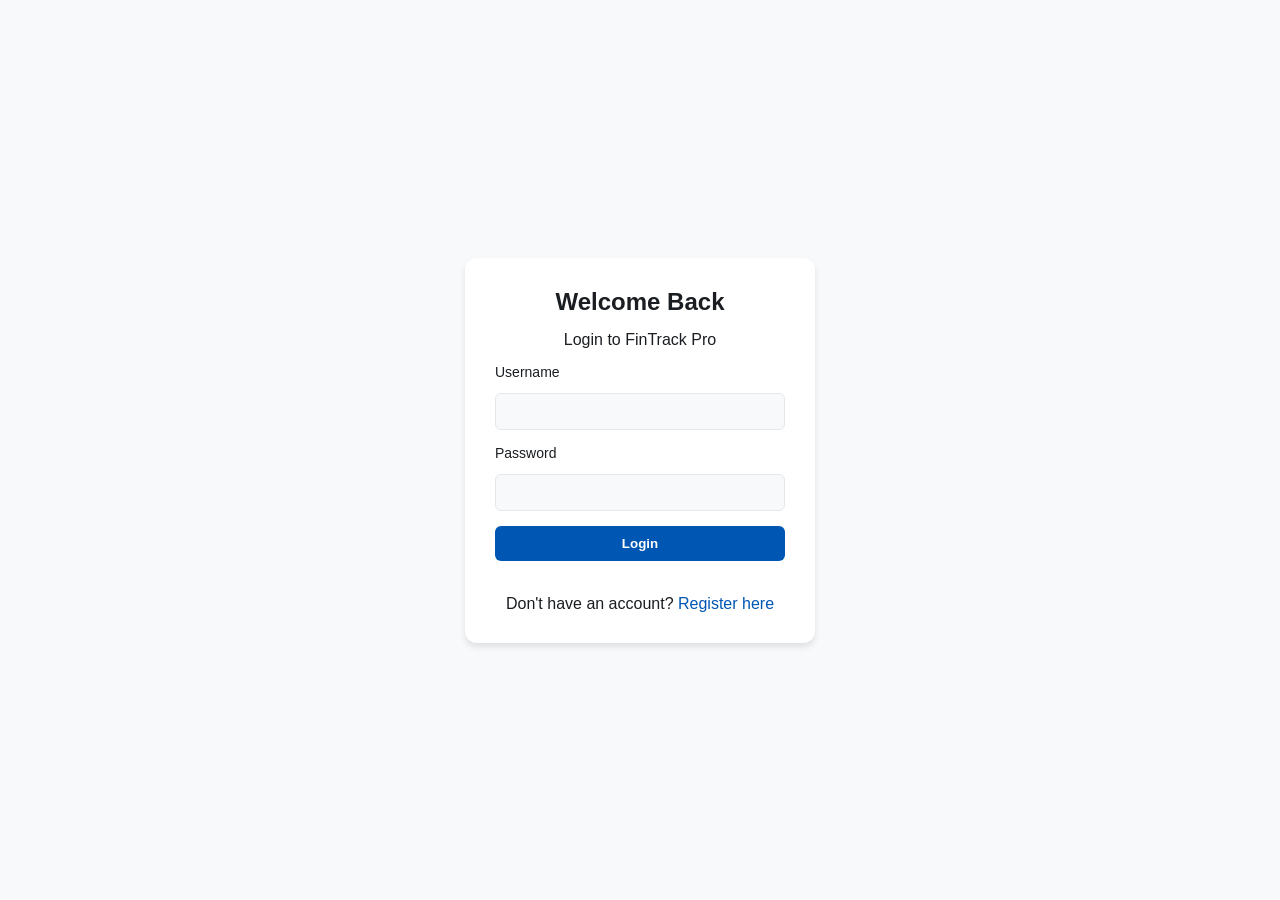
<file: login.html>
<!DOCTYPE html>
<html lang="en">
<head>
    <meta charset="UTF-8">
    <meta name="viewport" content="width=device-width, initial-scale=1.0">
    <title>FinTrack Pro</title>

    <link rel="stylesheet" href="style.css">
</head>
<body style="display: flex; justify-content: center; align-items: center;">

    <div class="auth-card">
        <h2>Welcome Back</h2>
        <p>Login to FinTrack Pro</p>

        <form id="loginForm">
            <div class="form-group">
                <label >Username</label>
                <input type="text"  id="loginUsername" required>

            </div>

            <div class="form-group">
                <label for="Password">Password</label>
                <input type="password" id="loginPassword" required>
            </div>
            

            <button type="submit" id="loginButton">Login</button>
        </form>
        <p>Don't have an account? <a href="./register.html">Register here</a></p>
    </div>

    <script type="module">
        import { loginUser } from './auth.js';


        document.getElementById('loginForm').addEventListener('submit',(e)=>{
            e.preventDefault();

            const userName = document.getElementById('loginUsername').value;
            const password = document.getElementById('loginPassword').value;
          

            const attempt = loginUser(userName, password);

            if(attempt.success){
                window.location.replace('index.html');
            }else{
                alert(attempt.message);
            }
        })
    </script>
    
</body>
</html>
</file>
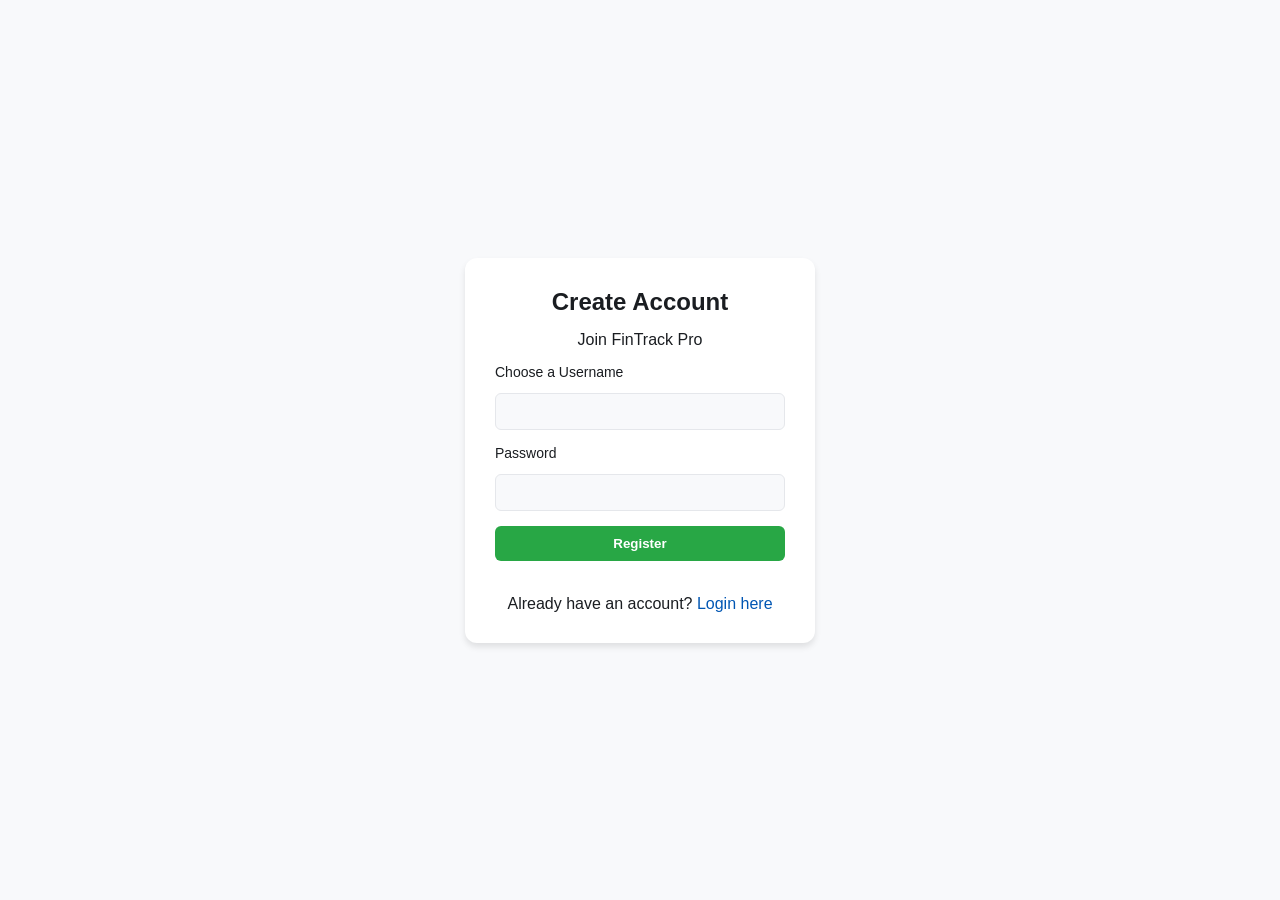
<file: register.html>
<!DOCTYPE html>
<html lang="en">
<head>
    <meta charset="UTF-8">
    <meta name="viewport" content="width=device-width, initial-scale=1.0">
    <title>Document</title>

    <link rel="stylesheet" href="style.css">
</head>
<body style="display: flex; justify-content: center; align-items: center;">
<body>
    
    <div class="auth-card">
        <h2>Create Account</h2>
        <p>Join FinTrack Pro</p>

        <form id="registerUser">
            <div class="form-group">
                <label >Choose a Username</label>
                <input type="text"  id="regUsername" required>

            </div>

            <div class="form-group">
                <label for="Password">Password</label>
                <input type="password" id="regPassword" required>
            </div>
            

            <button type="submit" id="registerButton">Register</button>
        </form>
        <p>Already have an account? <a href="./login.html">Login here</a></p>
    </div>
    <script type="module">
        import {registerUser} from './auth.js';
        document.getElementById('registerUser').addEventListener('submit',(e)=>{
            e.preventDefault();

            const userName = document.getElementById('regUsername').value;
            const password = document.getElementById('regPassword').value;

            const attempt = registerUser(userName,password,'$');

            if(attempt.success){
                alert(attempt.message);

                window.location.href = 'login.html'
            }else{
                alert(attempt.message);
            }


        })
    </script>
</body>
</html>
</file>
<file: style.css>
:root {
    /* Light Mode Variables */
    --bg-main: #f8f9fb;
    --bg-card: #ffffff;
    --bg-sidebar: #ffffff;
    --text-dark: #1a1d21;
    --text-muted: #6b7280;
    --border-color: #e5e7eb;
    --primary-blue: #dbeafe;
    --primary-blue-text: #1e40af;
    --accent-black: #000000;
    --text-btn:#fff;
    --green-light: #dcfce7;
    --green-text: #166534;
    --red-light: #fee2e2;
    --red-text: #991b1b;
}

/* Dark Mode Variables applied when .dark-theme is on body */
body.dark-theme {
    --bg-main: #111827;
    --bg-card: #1f2937;
    --bg-sidebar: #1f2937;
    --text-dark: #f9fafb;
    --text-muted: #9ca3af;
    --border-color: #374151;
    --primary-blue: #374151;
    --primary-blue-text: #60a5fa;
    --accent-black: #ffffff;
    --text-btn:#000000;
}

*{
    margin: 0;
    padding: 0;
    font-family: 'Inter', sans-serif;
    box-sizing: border-box;
    font-family: 'Inter', sans-serif;

    
}

body,
html{
    margin: 0;
    padding: 0;
    box-sizing: border-box;
    background-color: whitesmoke;
    height: 100vh;
    width: 100%;
 
    /* background-color: #f4f7f6; */

}

body {
    background-color: var(--bg-main);
    color: var(--text-dark);
    transition: background-color 0.3s, color 0.3s;
}

.app-container {
    display: flex;
    height: 100vh;
    overflow: hidden;
}

.sidebar {
    width: 260px;
    background-color: var(--bg-sidebar);
    border-right: 1px solid var(--border-color);
    padding: 24px;
    display: flex;
    flex-direction: column;
    transition: background-color 0.3s;
}

.logo {
    display: flex;
    align-items: center;
    gap: 15px;
    margin-bottom: 40px;
}

.logo i{ 
    font-size: 24px;
}
.logo h2 { 
    font-size: 18px; 
    font-weight: 700; 
}
.logo p { 
    font-size: 12px; 
    color: var(--text-muted); 
}

.nav-menu { 
    flex: 1; 
}
.nav-item {
    display: flex;
    align-items: center;
    gap: 15px;
    padding: 14px ;
    text-decoration: none;
    color: var(--text-muted);
    border-radius: 8px;
    margin-bottom: 8px;
    font-weight: 500;
    transition: all 0.2s;
}

.nav-item:hover, .nav-item.active {
    background-color: var(--primary-blue);
    color: var(--primary-blue-text);
}

.add-btn {
    background-color: var(--accent-black);
    color: var(--text-btn);
    border: none;
    padding: 14px;
    border-radius: 8px;
    cursor: pointer;
    font-weight: 600;
    display: flex;
    justify-content: center;
    align-items: center;
    gap: 8px;
}
.main-content {
    flex: 1;
    display: flex;
    flex-direction: column;
    overflow-y: auto;
}
.topbar {
    display: flex;
    justify-content: flex-end;
    align-items: center;
    padding: 16px 32px;
    background-color: var(--bg-sidebar);
    border-bottom: 1px solid var(--border-color);
}

.search-bar {
    display: flex;
    align-items: center;
    gap: 8px;
    background-color: var(--bg-main);
    padding: 5px 16px;
    border-radius: 8px;
    width: 400px;
}
.search-bar input {
    border: none;
    background: transparent;
    outline: none;
    width: 100%;
    color: var(--text-dark);
}

.user-actions {
    display: flex;
    align-items: center;
    gap: 20px;
    color: var(--text-muted);
}
.user-profile {
    display: flex;
    align-items: center;
    gap: 12px;
    border-left: 1px solid var(--border-color);
    padding-left: 20px;
}

.user-info { display: flex; flex-direction: column; align-items: end;}
.user-info .name { font-size: 14px; font-weight: 600; color: var(--text-dark);}
.user-info .plan { font-size: 12px; }
.user-profile img { width: 36px; height: 36px; border-radius: 50%; }


.view-section { display: none; padding: 32px; }
.view-section.active { display: block; }

.page-header {
    display: flex;
    justify-content: space-between;
    align-items: flex-end;
    margin-bottom: 24px;
}

.page-header h1{ 
    font-size: 28px; 
    margin-bottom: 4px; 
}
.page-header p{ 
    color: var(--text-muted); 
    font-size: 14px; 
}
.header-actions{ 
    display: flex; 
    gap: 12px; 
}

.overview-cards{
    display: grid;
    grid-template-columns: repeat(4, 1fr);
    gap: 20px;
    margin-bottom: 24px;
}

.card{
    background-color: var(--bg-card);
    border: 1px solid var(--border-color);
    border-radius: 12px;
    padding: 22px;
    position: relative;
}

.card-icon {
    width: 40px;
    height: 40px;
    border-radius: 8px;
    display: flex;
    align-items: center;
    justify-content: center;
    margin-bottom: 16px;
}

.bg-blue { background: var(--primary-blue); color: var(--primary-blue-text); }
.bg-green { background: var(--green-light); color: var(--green-text); }
.bg-red { background: var(--red-light); color: var(--red-text); }

.card p { 
    color: var(--text-muted); 
    font-size: 14px; 
    margin-bottom: 4px; 
}
.card h3 { font-size: 24px; }

.btn-outline {
    background: transparent;
    border: 1px solid var(--border-color);
    color: var(--text-dark);
    padding: 8px 16px;
    border-radius: 6px;
    cursor: pointer;
    font-weight: 500;
}
.btn-primary {
    background: var(--accent-black);
    color: #fff;
    border: none;
    padding: 10px 20px;
    border-radius: 6px;
    cursor: pointer;
    font-weight: 500;
}
.full-width { width: 100%; }
.mt-1 { margin-top: 16px; }

.dashboard-grid {
    display: grid;
    grid-template-columns: 2fr 1fr;
    gap: 20px;
}

.card-header {
    display: flex;
    justify-content: space-between;
    align-items: center;
    margin-bottom: 16px;
}


.chart-area { 
    height: 200px; 
    background: var(--bg-main); 
    border-radius: 8px; 
    margin-top: 16px; 
}
.progress-group { 
    margin-bottom: 16px; 
}
.progress-labels { 
    display: flex; 
    justify-content: space-between; 
    font-size: 12px; 
    margin-bottom: 6px; 
}
.progress-bar { 
    height: 6px;
    background: var(--border-color); 
    border-radius: 3px; 
    overflow: hidden; 
}
.progress-bar .fill { 
    height: 100%; 
}

table { width: 100%; border-collapse: collapse; }
th { text-align: left; padding: 12px 8px; border-bottom: 1px solid var(--border-color); color: var(--text-muted); font-size: 12px; }
td { padding: 16px 8px; border-bottom: 1px solid var(--border-color); font-size: 14px; }
.tag { background: var(--bg-main); padding: 4px 8px; border-radius: 4px; font-size: 12px; }
.text-red { color: var(--red-text); font-weight: 600;}
.text-green { color: var(--green-text); font-weight: 600;}
.status::before { content: "• "; }
.status.complete { color: var(--green-text); }
.status.pending { color: var(--text-muted); }

.summary-card.dark {
    background-color: #1a1d21;
    color: #fff;
    border: none;
}
.summary-card.dark p { color: #a0a0a0; }
.summary-stats { display: flex; gap: 24px; margin-top: 20px; }
.summary-stats small { color: #a0a0a0; font-size: 10px; letter-spacing: 1px;}
.summary-stats h4 { font-size: 20px; margin-top: 4px; }



.form-row { 
    display: flex; 
    gap: 16px; 
    margin-bottom: 16px; 
}
.form-group { 
    flex: 1; 
    display: flex; 
    flex-direction: column; 
    gap: 8px; 
    margin-bottom: 16px;
}
.form-group label { 
    font-size: 14px; 
    font-weight: 500; 
}
.form-group input, .form-group textarea {
    padding: 10px;
    border: 1px solid var(--border-color);
    border-radius: 6px;
    background: var(--bg-main);
    color: var(--text-dark);
}


.preference-item {
    display: flex;
    justify-content: space-between;
    align-items: center;
    padding: 16px 0;
    border-bottom: 1px solid var(--border-color);
}
.preference-item:last-child { border-bottom: none; }
.preference-item h4 { font-size: 15px; }
/* .preference-item p { font-size: 13px; color: var(--text-muted); } */




.switch { 
    position: relative; 
    display: inline-block; 
    width: 44px; 
    height: 24px; 
}
.switch input { 
    opacity: 0; 
    width: 0; 
    height: 0; 
}
.slider {
    position: absolute; 
    cursor: pointer; 
    top: 0; 
    left: 0; 
    right: 0; 
    bottom: 0;
    background-color: #ccc; 
    transition: 0.4s;
}
.slider:before {
    position: absolute; 
    content: ""; 
    height: 18px; 
    width: 18px;
    left: 3px; 
    bottom: 3px; 
    background-color: white; 
    transition: 0.4s;
}
input:checked + .slider { 
    background-color: var(--accent-black); 
}
body.dark-theme input:checked + .slider { 
    background-color: #3b82f6; 
}
input:checked + .slider:before { 
    transform: translateX(20px); 
}
.slider.round { 
    border-radius: 24px; 
}
.slider.round:before { 
    border-radius: 50%; 
}

.action-btn {
    background: none; 
    border: none; 
    cursor: pointer; 
    padding: 4px 8px;
    border-radius: 4px; 
    font-size: 14px; 
    transition: 0.2s;
}
.btn-edit { 
    color: var(--primary-blue-text); 
}
.btn-edit:hover { 
    background: var(--primary-blue); 
}
.btn-delete { 
    color: var(--red-text); 
}
.btn-delete:hover { 
    background: var(--red-light); 
}

/* Modal Overlay */
.modal {
    display: none; 
    position: fixed; 
    z-index: 1000; 
    left: 0; 
    top: 0;
    width: 100%; 
    height: 100%; 
    background-color: rgba(0,0,0,0.5);
    align-items: center; 
    justify-content: center;
}
.modal.active { 
    display: flex; 
}
.modal-content {
    background-color: var(--bg-card); 
    padding: 24px; 
    border-radius: 12px;
    width: 100%; 
    max-width: 400px; 
    box-shadow: 0 10px 25px rgba(0,0,0,0.1);
}
.modal-header { 
    display: flex; 
    justify-content: space-between; 
    align-items: center; 
    margin-bottom: 20px;
}
.close-modal { 
    font-size: 24px; 
    cursor: pointer; 
    color: var(--text-muted); 
}
.close-modal:hover { 
    color: var(--text-dark); 
}
select {
    padding: 10px; 
    border: 1px solid var(--border-color); 
    border-radius: 6px;
    background: var(--bg-main); 
    color: var(--text-dark); 
    font-family: inherit; width: 100%;
}
.auth-card{
    background-color: white;
    padding: 30px;
    border-radius: 12px;
    box-shadow: 0 4px 6px rgba(0, 0, 0, 0.1);
    width: 100%;
    max-width: 350px;
    text-align: center;

    display: flex;
    flex-direction: column;
    gap: 15px;
}

.form-group{
    margin-bottom: 15px;
    text-align: left;
}

input{
    width: 100%;
    padding: 10px;
    border: 1px solid #ccc;
    border-radius: 6px;
    box-sizing: border-box;
    margin-top: 5px;
}

#loginButton{
    width: 100%;
    padding: 10px;
    background: #0056b3;
    color: white;
    border: none;
    border-radius: 6px;
    cursor: pointer;
    font-weight: bold;
    margin-bottom: 19px;
}
a{
    color: #0056b3;
    text-decoration: none;
}

#registerButton{
    width: 100%;
    padding: 10px;
    background: #28a745;
    color: white;
    border: none;
    border-radius: 6px;
    cursor: pointer;
    font-weight: bold;
    margin-bottom: 19px;
}
</file>
